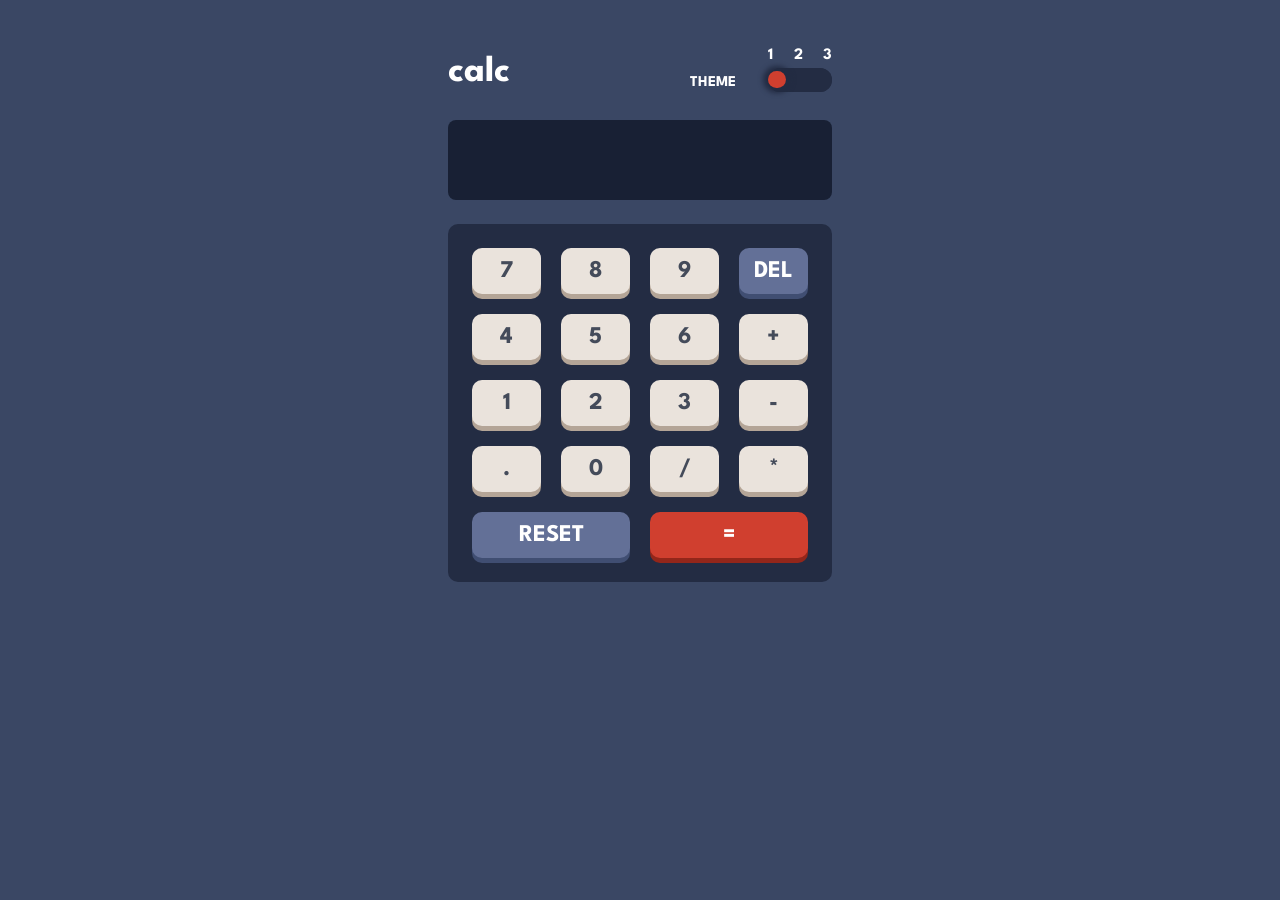
<file: index.html>
<!DOCTYPE html>
<html lang="en">
	<head>
		<meta charset="UTF-8" />
		<meta http-equiv="X-UA-Compatible" content="IE=edge" />
		<meta name="viewport" content="width=device-width, initial-scale=1.0" />
		<meta name="author" content="Amos Senkao" />
		<link rel="preconnect" href="https://fonts.googleapis.com" />
		<link rel="preconnect" href="https://fonts.gstatic.com" crossorigin />
		<link
			href="https://fonts.googleapis.com/css2?family=League+Spartan:wght@400;500;600;700&display=swap"
			rel="stylesheet"
		/>
		<title>Frontend Mentor | Calculator app by Amos Senkao</title>
		<link rel="stylesheet" href="./styles/css/styles.css" />
	</head>
	<body>
		<div class="root">
			<div class="container">
				<section class="top-row text-white">
					<div class="calc">
						<h2>calc</h2>
					</div>
					<div class="theme-container">
						<p>THEME</p>
						<div class="theme-picker">
							<div class="theme-number">
								<span>1</span><span>2</span><span>3</span>
							</div>
							<input class="theme" type="range" min="1" max="3" value="1" />
						</div>
					</div>
				</section>
				<section class="input-field">
					<input type="text" disabled />
				</section>
				<section class="buttons-container">
					<div class="btn"><span>7</span></div>
					<div class="btn"><span>8</span></div>
					<div class="btn"><span>9</span></div>
					<div class="btn dark-blue-bg text-white delete"><span>DEL</span></div>
					<div class="btn"><span>4</span></div>
					<div class="btn"><span>5</span></div>
					<div class="btn"><span>6</span></div>
					<div class="btn"><span>+</span></div>
					<div class="btn"><span>1</span></div>
					<div class="btn"><span>2</span></div>
					<div class="btn"><span>3</span></div>
					<div class="btn"><span>-</span></div>
					<div class="btn"><span>.</span></div>
					<div class="btn"><span>0</span></div>
					<div class="btn"><span>/</span></div>
					<div class="btn"><span>*</span></div>
					<div class="btn reset dark-blue-bg text-white">
						<span>RESET</span>
					</div>
					<div class="btn equal-sign text-white red-bg"><span>=</span></div>
				</section>
			</div>
		</div>
		<script src="./javascript/script.js"></script>
	</body>
</html>
</file>
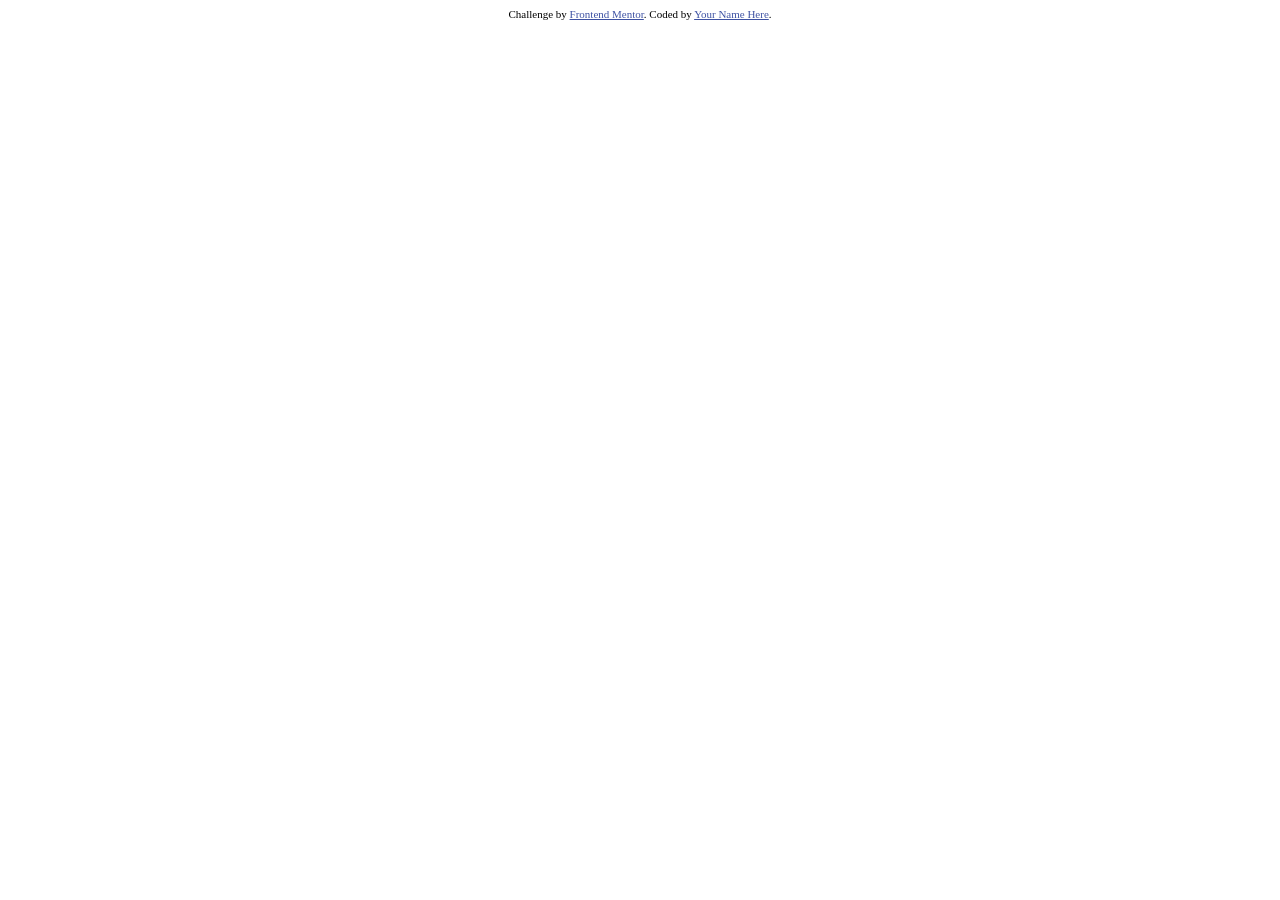
<file: design/template.html>
<!DOCTYPE html>
<html lang="en">

<head>
    <meta charset="UTF-8">
    <meta name="viewport" content="width=device-width, initial-scale=1.0">
    <!-- displays site properly based on user's device -->

    <link rel="icon" type="image/png" sizes="32x32" href="./images/favicon-32x32.png">


    <!-- Feel free to remove these styles or customise in your own stylesheet 👍 -->
    <style>
        .attribution {
            font-size: 11px;
            text-align: center;
        }

        .attribution a {
            color: hsl(228, 45%, 44%);
        }
    </style>
</head>

<body>



    <div class="attribution">
        Challenge by <a href="https://www.frontendmentor.io?ref=challenge" target="_blank">Frontend Mentor</a>.
        Coded by <a href="#">Your Name Here</a>.
    </div>
</body>

</html>
</file>
<file: styles/css/styles.css>
body.theme-2{background-color:#e6e6e6}body.theme-2 .root{background-color:#e6e6e6}body.theme-2 .top-row .theme-container input[type=range]{-moz-appearance:none;-webkit-appearance:none;appearance:none;outline:none;border-radius:15px;height:1.5rem;width:4rem;background-color:#d1cccc;position:relative;cursor:pointer}body.theme-2 .top-row .theme-container input[type=range]::-moz-range-track{background:#d1cccc;border-radius:15px;height:1.5rem}body.theme-2 .top-row .theme-container input[type=range]::-ms-track{background:#d1cccc;border-radius:15px;height:1.5rem}body.theme-2 .top-row .theme-container input[type=range]::-webkit-slider-runnable-track{background:#d1cccc;border-radius:15px;height:1.5rem}body.theme-2 .top-row .theme-container input[type=range]::-webkit-slider-thumb{-moz-appearance:none;-webkit-appearance:none;appearance:none;outline:none;background:#ca5502;height:1.1rem;width:1.1rem;border-radius:50%;cursor:pointer;position:relative;top:3px;box-shadow:0px 0px 5px 5px #d1cccc}body.theme-2 .top-row .theme-container input[type=range]::-moz-range-thumb{-moz-appearance:none;-webkit-appearance:none;appearance:none;outline:none;border:none;background:#ca5502;height:1.25rem;width:1.25rem;border-radius:50%;cursor:pointer;position:relative;top:3px;box-shadow:0px 0px 5px 5px #d1cccc}body.theme-2 .top-row .theme-container input[type=range]::-ms-thumb{-moz-appearance:none;-webkit-appearance:none;appearance:none;outline:none;border:none;background:#ca5502;height:1.25rem;width:1.25rem;border-radius:50%;cursor:pointer;position:relative;top:3px;box-shadow:0px 0px 5px 5px #d1cccc}body.theme-2 .text-white{color:#35352c}body.theme-2 .input-field input{background-color:#ededed;color:#35352c}body.theme-2 .buttons-container{background-color:#d1cccc}body.theme-2 .buttons-container .button{background-color:#e5e4e1;color:#35352c;box-shadow:0 5px #a69d91}body.theme-2 .buttons-container .button.text-white{color:#fff}body.theme-2 .buttons-container .button.delete,body.theme-2 .buttons-container .button.reset{background-color:#377f86;box-shadow:0 5px #1b5f65}body.theme-2 .buttons-container .button.equal-sign{background-color:#ca5502;box-shadow:0 5px #893901}body.theme-3{background-color:#160628}body.theme-3 .root{background-color:#160628}body.theme-3 .top-row .theme-container input[type=range]{-moz-appearance:none;-webkit-appearance:none;appearance:none;outline:none;border-radius:15px;height:1.5rem;width:4rem;background-color:#1d0934;position:relative;cursor:pointer}body.theme-3 .top-row .theme-container input[type=range]::-moz-range-track{background:#1d0934;border-radius:15px;height:1.5rem}body.theme-3 .top-row .theme-container input[type=range]::-ms-track{background:#1d0934;border-radius:15px;height:1.5rem}body.theme-3 .top-row .theme-container input[type=range]::-webkit-slider-runnable-track{background:#1d0934;border-radius:15px;height:1.5rem}body.theme-3 .top-row .theme-container input[type=range]::-webkit-slider-thumb{-moz-appearance:none;-webkit-appearance:none;appearance:none;outline:none;background:#00e0d1;height:1.1rem;width:1.1rem;border-radius:50%;cursor:pointer;position:relative;top:3px;box-shadow:0px 0px 5px 5px #1d0934}body.theme-3 .top-row .theme-container input[type=range]::-moz-range-thumb{-moz-appearance:none;-webkit-appearance:none;appearance:none;outline:none;border:none;background:#00e0d1;height:1.25rem;width:1.25rem;border-radius:50%;cursor:pointer;position:relative;top:3px;box-shadow:0px 0px 5px 5px #1d0934}body.theme-3 .top-row .theme-container input[type=range]::-ms-thumb{-moz-appearance:none;-webkit-appearance:none;appearance:none;outline:none;border:none;background:#00e0d1;height:1.25rem;width:1.25rem;border-radius:50%;cursor:pointer;position:relative;top:3px;box-shadow:0px 0px 5px 5px #1d0934}body.theme-3 .text-white{color:#ffe53d}body.theme-3 .input-field input{background-color:#1d0934;color:#ffe53d}body.theme-3 .buttons-container{background-color:#1d0934}body.theme-3 .buttons-container .button{background-color:#341c4f;color:#ffe53d;box-shadow:0 5px #871c9c}body.theme-3 .buttons-container .button.text-white{color:#fff}body.theme-3 .buttons-container .button.delete,body.theme-3 .buttons-container .button.reset{background-color:#58077d;box-shadow:0 5px #bc15f4}body.theme-3 .buttons-container .button.equal-sign{background-color:#00e0d1;box-shadow:0 5px #6cf9f2;color:#1b2428}*{padding:0;margin:0;box-sizing:border-box;transition:.25s}body{font-size:1rem;font-family:"League Spartan",sans-serif;font-weight:normal;background-color:#3a4764}.root{background-color:#3a4764;min-height:100vh;display:flex;justify-content:center;align-items:flex-start}.text-white{color:#fff}.container{width:384px;display:flex;flex-direction:column;gap:1.5rem;position:relative;top:3rem}.top-row{display:flex;justify-content:space-between;align-items:center}.top-row .calc h2{font-size:2.3rem}.top-row .theme-container{display:flex;align-items:flex-end;gap:2rem;font-weight:700}.top-row .theme-container p{margin-bottom:7px;font-size:15px}.top-row .theme-container input[type=range]{-moz-appearance:none;-webkit-appearance:none;appearance:none;outline:none;border-radius:15px;height:1.5rem;width:4rem;background-color:#232c43;position:relative;cursor:pointer;margin-top:.3rem}.top-row .theme-container input[type=range]::-moz-range-track{background:#232c43;border-radius:15px;height:1.5rem}.top-row .theme-container input[type=range]::-ms-track{background:#232c43;border-radius:15px;height:1.5rem}.top-row .theme-container input[type=range]::-webkit-slider-runnable-track{background:#232c43;border-radius:15px;height:1.5rem}.top-row .theme-container input[type=range]::-webkit-slider-thumb{-moz-appearance:none;-webkit-appearance:none;appearance:none;outline:none;background:#d03f2f;height:1.1rem;width:1.1rem;border-radius:50%;cursor:pointer;position:relative;top:3px;box-shadow:0px 0px 5px 5px #232c43}.top-row .theme-container input[type=range]::-moz-range-thumb{-moz-appearance:none;-webkit-appearance:none;appearance:none;outline:none;border:none;background:#d03f2f;height:1.25rem;width:1.25rem;border-radius:50%;cursor:pointer;position:relative;top:3px;box-shadow:0px 0px 5px 5px #232c43}.top-row .theme-container input[type=range]::-ms-thumb{-moz-appearance:none;-webkit-appearance:none;appearance:none;outline:none;border:none;background:#d03f2f;height:1.25rem;width:1.25rem;border-radius:50%;cursor:pointer;position:relative;top:3px;box-shadow:0px 0px 5px 5px #232c43}.top-row .theme-container .theme-number{display:flex;justify-content:space-between}.input-field{height:5rem}.input-field input{width:100%;height:100%;background-color:#182034;border:none;border-radius:8px;color:#fff;font-size:2rem;font-weight:700;padding-right:1rem;outline:none;text-align:right}.input-field.invalid input{color:#d03f2f}.buttons-container{display:grid;grid-template-columns:repeat(4, 1fr);gap:1.25rem;background-color:#232c43;padding:1.5rem;border-radius:10px}.buttons-container .btn{background-color:#eae3dc;display:flex;justify-content:center;align-items:center;position:relative;padding:.75rem 0;font-size:24px;font-weight:700;color:#444b5a;border-radius:10px;box-shadow:0 5px #b4a597;cursor:pointer}.buttons-container .btn.text-white{color:#fff}.buttons-container .btn.dark-blue-bg{background-color:#637097;box-shadow:0 5px #404e72}.buttons-container .btn.red-bg{background-color:#d03f2f;box-shadow:0 5px #93261a}.buttons-container .btn.reset{grid-column:1/span 2}.buttons-container .btn.equal-sign{grid-column:3/span 2}@media screen and (max-width: 450px){.container{width:85%}}@media screen and (max-width: 350px){.container{width:90%}.buttons-container .btn{font-size:5vw}}
</file>
